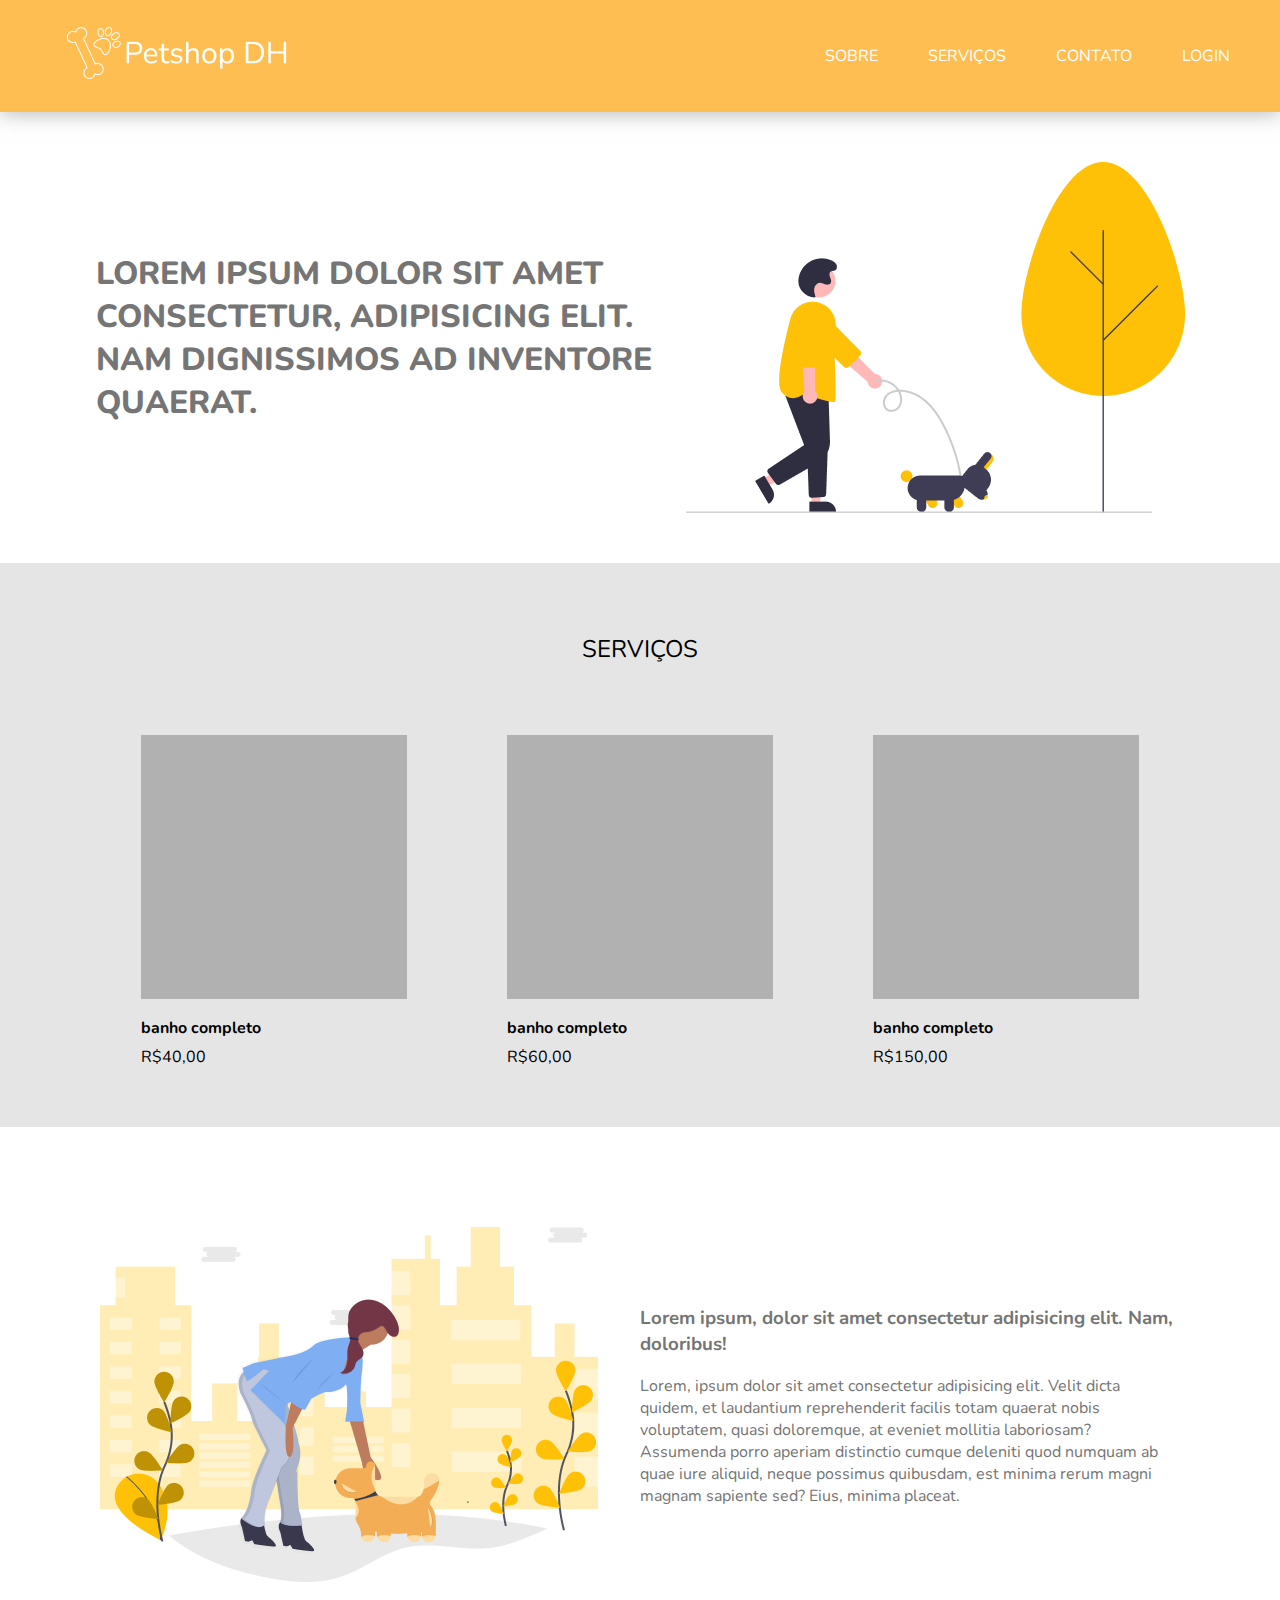
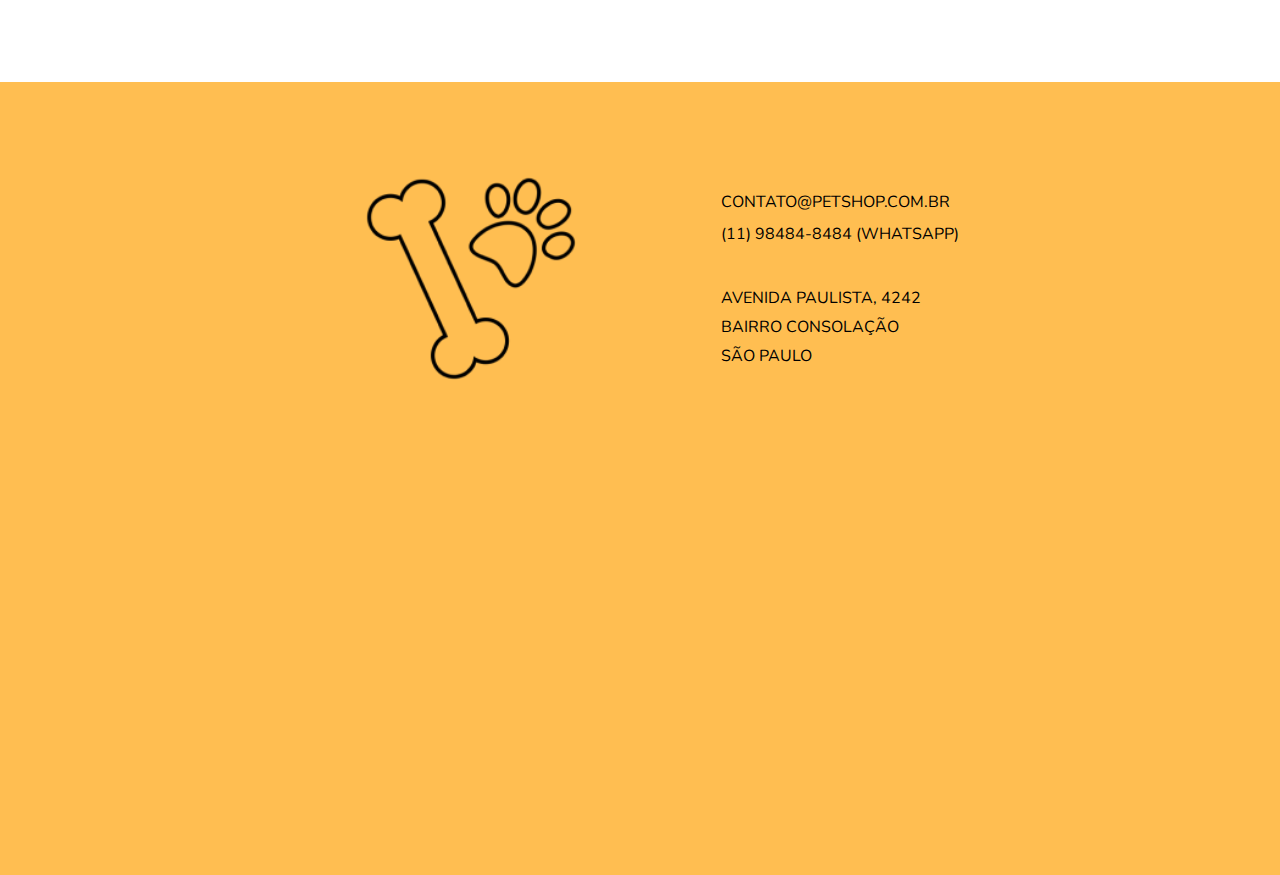
<file: index.html>
<!DOCTYPE html>
<html lang="pt-br">
<head>
    <meta charset="UTF-8">
    <meta http-equiv="X-UA-Compatible" content="IE=edge">
    <meta name="viewport" content="width=device-width, initial-scale=1.0">
    <title>Petshop DH</title>

    <link rel="stylesheet" href="css/style.css">
</head>
<body>

    <header>
            <div class="header-container">

                <a href="index.html"><img src="img/Petshop DH-logo-white 1.png" alt="Petshop DH"></a>
                <div class="menu">
                    <ul>
                        <li><a href="sobre.html">sobre</a></li>
                        <li><a href="servicos.html">serviços</a></li>
                        <li><a href="contatos.html">contato</a></li>
                        <li><a href="login.html">login</a></li>
                    </ul>
                </div>

            </div>
    </header>

    <section class="banner">
        <div class="banner-container">

            <h1>Lorem ipsum dolor sit amet consectetur, adipisicing elit. Nam dignissimos ad inventore quaerat.</h1>
            <img src="img/undraw_Dog_walking_re_l61p 1.png" alt="passeio de cachorro">
        </div>

    </section>

    <section class="services">
        <h2>serviços</h2>

        <div class="services-thumb">
            <div class="thumb">
                <img src="img/Rectangle 2.png" alt="banho completo">
                <h4>banho completo</h4>
                <p>R$40,00</p>
            </div>
            <div class="thumb">
                <img src="img/Rectangle 2.png" alt="banho e tosa">
                <h4>banho completo</h4>
                <p>R$60,00</p>
            </div>
            <div class="thumb">
                <img src="img/Rectangle 2.png" alt="consulta veterinária">
                <h4>banho completo</h4>
                <p>R$150,00</p>
            </div>
        </div>

    </section>

    <section class="care">
        <div class="care-container">

            <img src="img/undraw_good_doggy_4wfq 1.png" alt="">

            <div class="txt">
                <h3>Lorem ipsum, dolor sit amet consectetur adipisicing elit. Nam, doloribus!</h3>
                <p>Lorem, ipsum dolor sit amet consectetur adipisicing elit. Velit dicta quidem, et laudantium reprehenderit facilis totam quaerat nobis voluptatem, quasi doloremque, at eveniet mollitia laboriosam? Assumenda porro aperiam distinctio cumque deleniti quod numquam ab quae iure aliquid, neque possimus quibusdam, est minima rerum magni magnam sapiente sed? Eius, minima placeat.</p>
            </div>

        </div>
    </section>
    
    <footer>
        <img class="logo-2" src="img/logo-black 1.png" alt="petshop DH">

        <div>
            <div class="contacts">
                <p><a href="mailto:contato@petshop.com.br">CONTATO@PETSHOP.COM.BR</a></p>
                <p><a href="https://api.whatsapp.com/send?phone=5511984848484&text=Ol%C3%A1%2C%20desejo%20agendar%20hor%C3%A1rio%20para%20o%20meu%20pet!">(11) 98484-8484 (WHATSAPP)</a></p>
            </div>
            <div class="adress">
                <p>avenida paulista, 4242</p>
                <p>bairro consolação</p>
                <p>são paulo</p>
            </div>
        </div>
        
        <iframe src="https://www.google.com/maps/embed?pb=!1m18!1m12!1m3!1d3657.384076349816!2d-46.665941685022446!3d-23.55464548468616!2m3!1f0!2f0!3f0!3m2!1i1024!2i768!4f13.1!3m3!1m2!1s0x94ce582c4835016b%3A0xf92930472ca54186!2sAv.%20Paulista%2C%204242%20-%20Bela%20Vista%2C%20S%C3%A3o%20Paulo%20-%20SP%2C%2001310-300!5e0!3m2!1spt-BR!2sbr!4v1629125510078!5m2!1spt-BR!2sbr" allowfullscreen="" loading="lazy"></iframe>

    </footer>
</body>
</html>
</file>
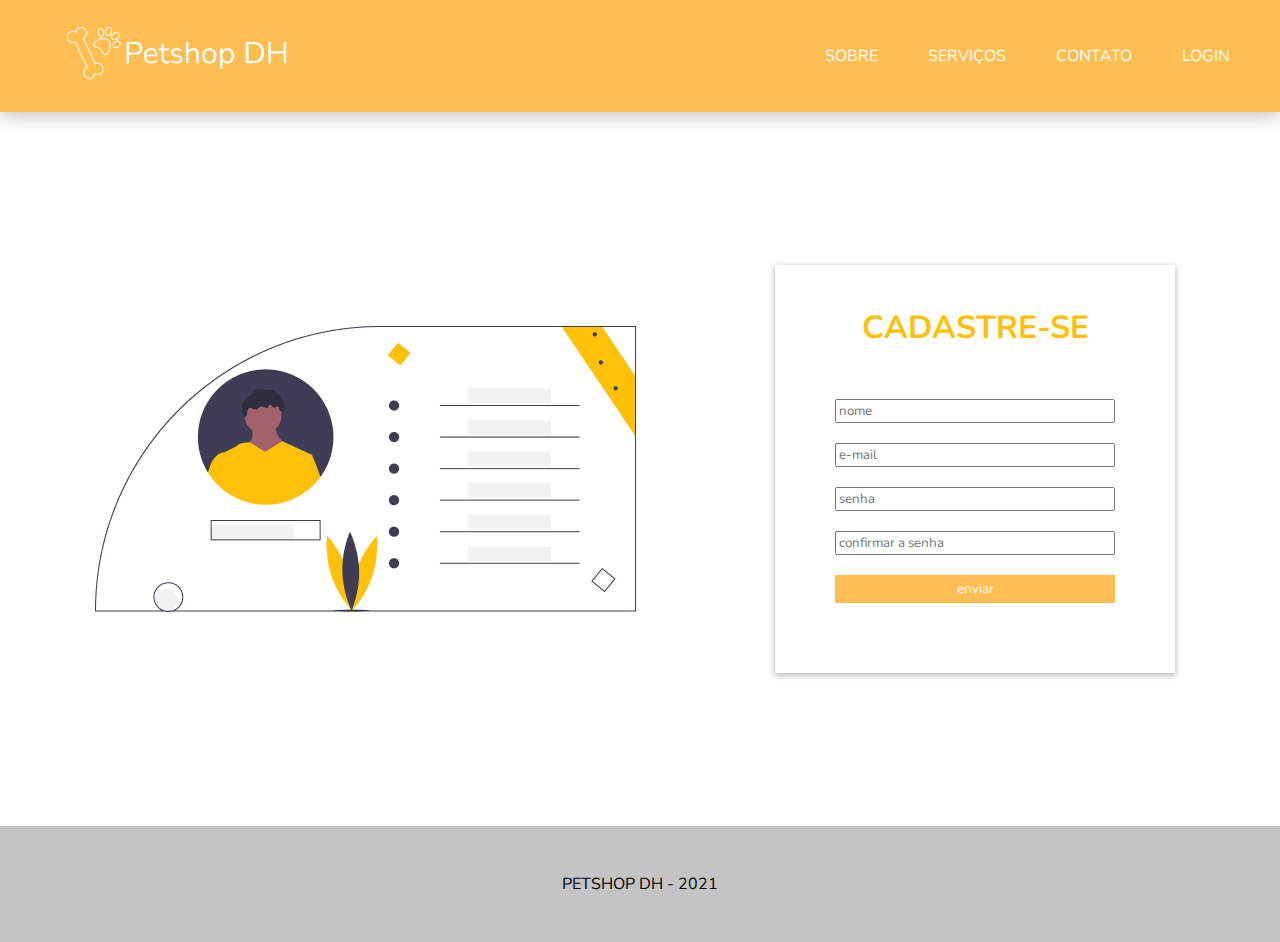
<file: cadastro.html>
<!DOCTYPE html>
<html lang="pt-br">

<head>
    <meta charset="UTF-8">
    <meta http-equiv="X-UA-Compatible" content="IE=edge">
    <meta name="viewport" content="width=device-width, initial-scale=1.0">
    <title>Petshop DH - Contato</title>

    <link rel="stylesheet" href="css/style.css">
</head>

<body>

    <header>
        <div class="header-container">

            <a href="index.html"><img src="img/Petshop DH-logo-white 1.png" alt="Petshop DH"></a>
            <div class="menu">
                <ul>
                    <li><a href="sobre.html">sobre</a></li>
                    <li><a href="servicos.html">serviços</a></li>
                    <li><a href="contatos.html">contato</a></li>
                    <li><a href="login.html">login</a></li>
                </ul>
            </div>

        </div>
    </header>

    <section class="login-register">
        <img src="img/undraw_personal_info_0okl 1.png" alt="">

        <div class="form-login-register">
            
            <div class="login-register-box">
            <h1>CADASTRE-SE</h1>

                <form action="">
                    <input type="text" name="name-register" id="name-register" placeholder="nome">
                    <input type="email" name="email-login" id="email-login" placeholder="e-mail">
                    <input type="password" name="senha" id="senha" placeholder="senha">
                    <input type="password" name="senha-conf" id="senha-conf" placeholder="confirmar a senha">
                    <input class="btn-login" type="submit" value="enviar">
                </form>
             </div>   

        </div>
    </section>

    <footer class="footer-pg3-contact">
        PETSHOP DH - 2021
    </footer>

</body>

</html>
</file>
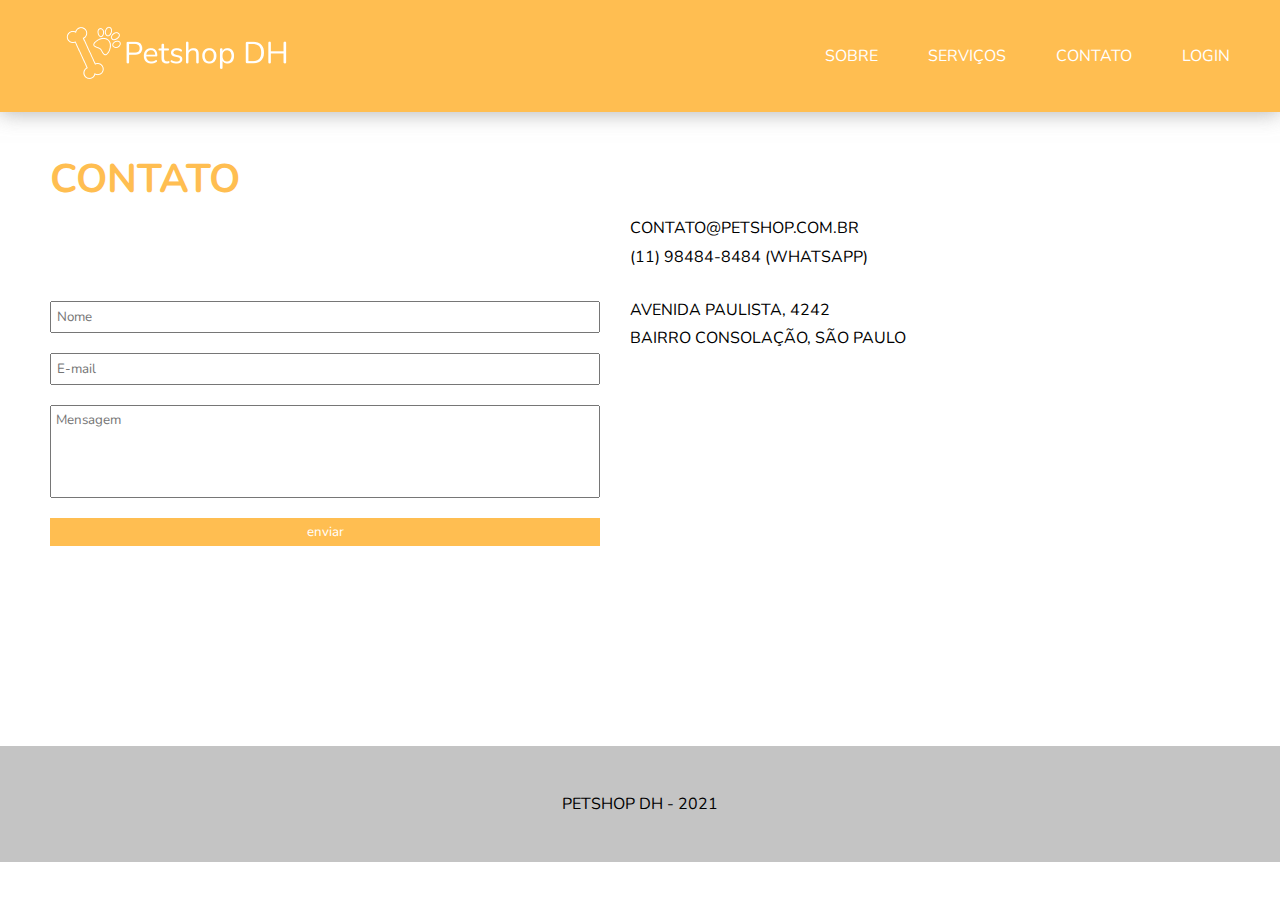
<file: contatos.html>
<!DOCTYPE html>
<html lang="pt-br">
<head>
    <meta charset="UTF-8">
    <meta http-equiv="X-UA-Compatible" content="IE=edge">
    <meta name="viewport" content="width=device-width, initial-scale=1.0">
    <title>Petshop DH - Contato</title>

    <link rel="stylesheet" href="css/style.css">
</head>
<body>

    <header>
            <div class="header-container">

                <a href="index.html"><img src="img/Petshop DH-logo-white 1.png" alt="Petshop DH"></a>
                <div class="menu">
                    <ul>
                        <li><a href="sobre.html">sobre</a></li>
                        <li><a href="servicos.html">serviços</a></li>
                        <li><a href="contatos.html">contato</a></li>
                        <li><a href="login.html">login</a></li>
                    </ul>
                </div>

            </div>
    </header>

    <section class="pg3-contact">
            <h1>CONTATO</h1>
            <div class=pg3-contact-container>
                <form action="">
                    <input type="text" name="name" id="name" placeholder="Nome">
                    <input type="email" name="email" id="email" placeholder="E-mail">
                    <textarea name="msg" id="msg" placeholder="Mensagem"></textarea>
                    <input class="submit" type="submit" value="enviar">
                </form>
                <div>
                    <div class="contacts">
                        <p><a href="mailto:contato@petshop.com.br">CONTATO@PETSHOP.COM.BR</a></p>
                        <p><a href="https://api.whatsapp.com/send?phone=5511984848484&text=Ol%C3%A1%2C%20desejo%20agendar%20hor%C3%A1rio%20para%20o%20meu%20pet!">(11) 98484-8484 (WHATSAPP)</a></p>
                    </div>
                    <div class="adress">
                        <p>avenida paulista, 4242</p>
                        <p>bairro consolação, são paulo</p>
                    </div>
                    <iframe src="https://www.google.com/maps/embed?pb=!1m18!1m12!1m3!1d3657.384076349816!2d-46.665941685022446!3d-23.55464548468616!2m3!1f0!2f0!3f0!3m2!1i1024!2i768!4f13.1!3m3!1m2!1s0x94ce582c4835016b%3A0xf92930472ca54186!2sAv.%20Paulista%2C%204242%20-%20Bela%20Vista%2C%20S%C3%A3o%20Paulo%20-%20SP%2C%2001310-300!5e0!3m2!1spt-BR!2sbr!4v1629125510078!5m2!1spt-BR!2sbr" allowfullscreen="" loading="lazy"></iframe>
                </div>
        
            </div>
    </section>

    <footer class="footer-pg3-contact">
            PETSHOP DH - 2021
    </footer>

</body>
</html>
</file>
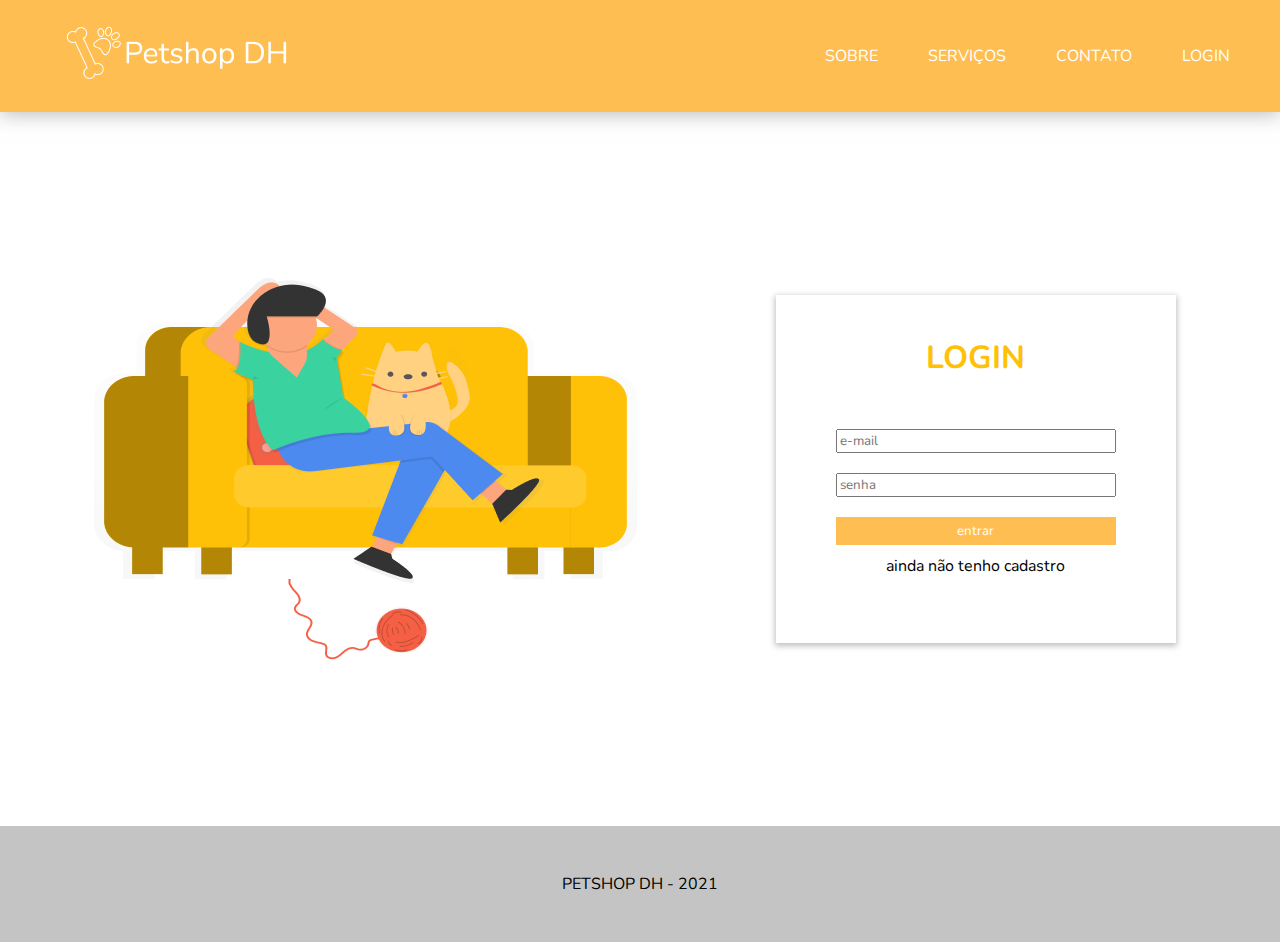
<file: login.html>
<!DOCTYPE html>
<html lang="pt-br">

<head>
    <meta charset="UTF-8">
    <meta http-equiv="X-UA-Compatible" content="IE=edge">
    <meta name="viewport" content="width=device-width, initial-scale=1.0">
    <title>Petshop DH - Contato</title>

    <link rel="stylesheet" href="css/style.css">
</head>

<body>

    <header>
        <div class="header-container">

            <a href="index.html"><img src="img/Petshop DH-logo-white 1.png" alt="Petshop DH"></a>
            <div class="menu">
                <ul>
                    <li><a href="sobre.html">sobre</a></li>
                    <li><a href="servicos.html">serviços</a></li>
                    <li><a href="contatos.html">contato</a></li>
                    <li><a href="login.html">login</a></li>
                </ul>
            </div>

        </div>
    </header>

    <section class="login-register">
        <img src="img/undraw_chilling_8tii 1.png" alt="">

        <div class="form-login-register">
            
            <div class="login-register-box">
                <h1>LOGIN</h1>
                    <form action="">
                        <input type="email" name="email-login" id="email-login" placeholder="e-mail">
                        <input type="password" name="senha" id="senha" placeholder="senha">
                        <input class="btn-login" type="submit" value="entrar">
                        <a href="cadastro.html">
                            <p>ainda não tenho cadastro</p>
                        </a>
                    </form>
            </div>

        </div>
    </section>

    <footer class="footer-pg3-contact">
        PETSHOP DH - 2021
    </footer>

</body>

</html>
</file>
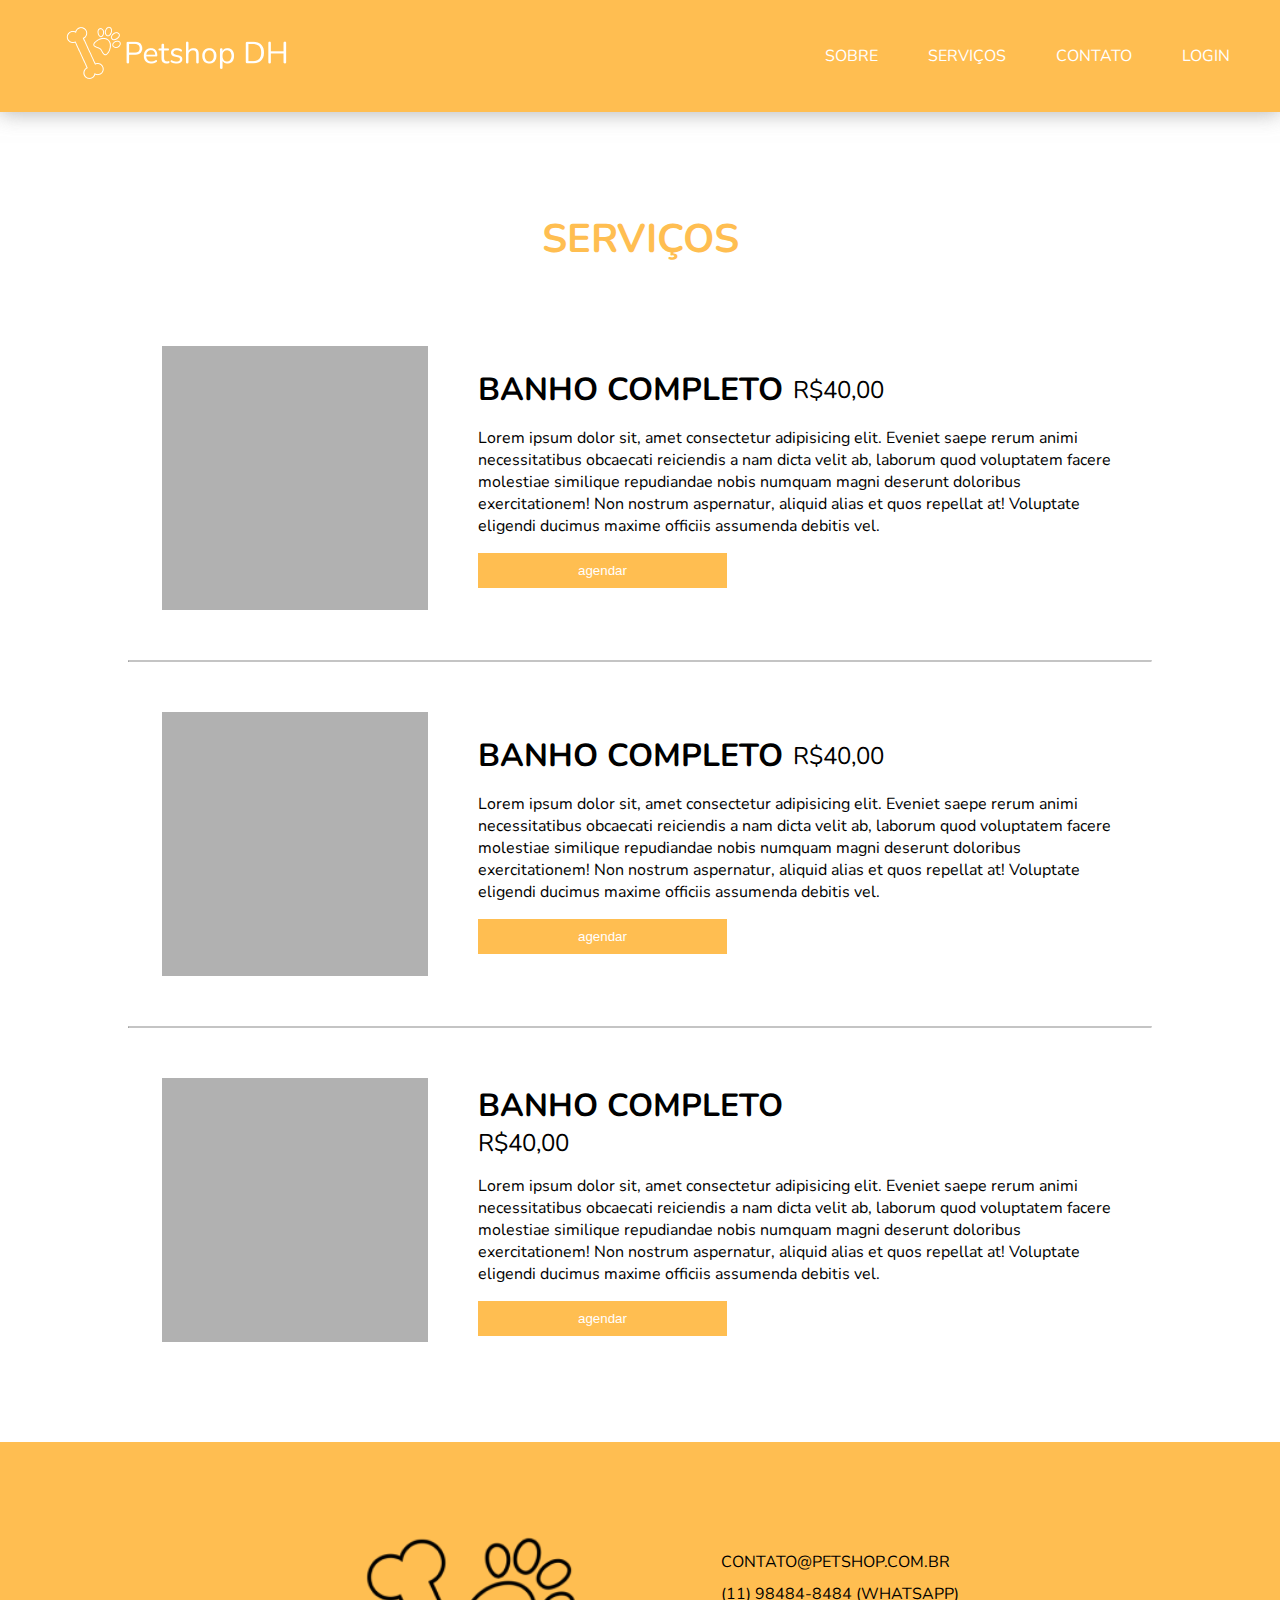
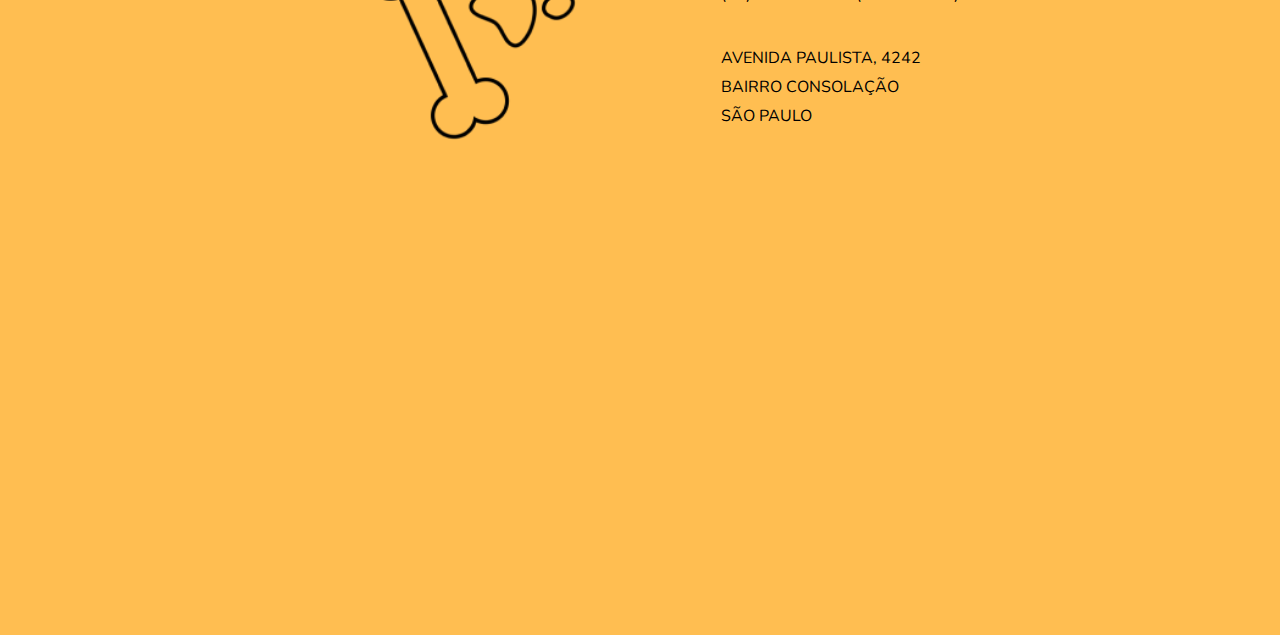
<file: servicos.html>
<!DOCTYPE html>
<html lang="pt-br">
<head>
    <meta charset="UTF-8">
    <meta http-equiv="X-UA-Compatible" content="IE=edge">
    <meta name="viewport" content="width=device-width, initial-scale=1.0">
    <title>Petshop DH - Serviços</title>

    <link rel="stylesheet" href="css/style.css">
</head>

<body>

    <header>
        <div class="header-container">

            <a href="index.html"><img src="img/Petshop DH-logo-white 1.png" alt="Petshop DH"></a>
            <div class="menu">
                <ul>
                    <li><a href="sobre.html">sobre</a></li>
                    <li><a href="servicos.html">serviços</a></li>
                    <li><a href="contatos.html">contato</a></li>
                    <li><a href="login.html">login</a></li>
                </ul>
            </div>

        </div>
    </header>

    <section class=pg-services>
        <h1>SERVIÇOS</h1>

        <div class="pg-services-thumb"> 
            <img src="img/Rectangle 8.png" alt="serviços-petshop">

            <div class="pg-services-txt">
                <div class="text">
                    <h2>BANHO COMPLETO</h2><h3>R$40,00</h3>
                </div>
                <p>Lorem ipsum dolor sit, amet consectetur adipisicing elit. Eveniet saepe rerum animi necessitatibus obcaecati reiciendis a nam dicta velit ab, laborum quod voluptatem facere molestiae similique repudiandae nobis numquam magni deserunt doloribus exercitationem! Non nostrum aspernatur, aliquid alias et quos repellat at! Voluptate eligendi ducimus maxime officiis assumenda debitis vel.</p>
                <button>agendar</button>
            </div>
        </div>
        <hr>

        <div class="pg-services-thumb"> 
            <img src="img/Rectangle 8.png" alt="serviços-petshop">

            <div class="pg-services-txt">
                <div class="text">
                    <h2>BANHO COMPLETO</h2><h3>R$40,00</h3>
                </div>
                <p>Lorem ipsum dolor sit, amet consectetur adipisicing elit. Eveniet saepe rerum animi necessitatibus obcaecati reiciendis a nam dicta velit ab, laborum quod voluptatem facere molestiae similique repudiandae nobis numquam magni deserunt doloribus exercitationem! Non nostrum aspernatur, aliquid alias et quos repellat at! Voluptate eligendi ducimus maxime officiis assumenda debitis vel.</p>
                <button>agendar</button>
            </div>
        </div>
        <hr>
        
        <div class="pg-services-thumb"> 
            <img src="img/Rectangle 8.png" alt="serviços-petshop">

            <div class="pg-services-txt">
                <h2>BANHO COMPLETO</h2><h3>R$40,00</h3>
                <p>Lorem ipsum dolor sit, amet consectetur adipisicing elit. Eveniet saepe rerum animi necessitatibus obcaecati reiciendis a nam dicta velit ab, laborum quod voluptatem facere molestiae similique repudiandae nobis numquam magni deserunt doloribus exercitationem! Non nostrum aspernatur, aliquid alias et quos repellat at! Voluptate eligendi ducimus maxime officiis assumenda debitis vel.</p>
                <button>agendar</button>
            </div>
        </div>
    </section>
    
    <footer>
        <img class="logo-2" src="img/logo-black 1.png" alt="petshop DH">

        <div>
            <div class="contacts">
                <p><a href="mailto:contato@petshop.com.br">CONTATO@PETSHOP.COM.BR</a></p>
                <p><a href="https://api.whatsapp.com/send?phone=5511984848484&text=Ol%C3%A1%2C%20desejo%20agendar%20hor%C3%A1rio%20para%20o%20meu%20pet!">(11) 98484-8484 (WHATSAPP)</a></p>
            </div>
            <div class="adress">
                <p>avenida paulista, 4242</p>
                <p>bairro consolação</p>
                <p>são paulo</p>
            </div>
        </div>
        
        <iframe src="https://www.google.com/maps/embed?pb=!1m18!1m12!1m3!1d3657.384076349816!2d-46.665941685022446!3d-23.55464548468616!2m3!1f0!2f0!3f0!3m2!1i1024!2i768!4f13.1!3m3!1m2!1s0x94ce582c4835016b%3A0xf92930472ca54186!2sAv.%20Paulista%2C%204242%20-%20Bela%20Vista%2C%20S%C3%A3o%20Paulo%20-%20SP%2C%2001310-300!5e0!3m2!1spt-BR!2sbr!4v1629125510078!5m2!1spt-BR!2sbr" allowfullscreen="" loading="lazy"></iframe>

    </footer>
    
</body>
</html>
</file>
<file: css/style.css>
@import url('https://fonts.googleapis.com/css2?family=Nunito:ital,wght@0,200;0,300;0,400;0,600;0,700;0,800;0,900;1,200;1,300;1,400;1,600;1,700;1,800;1,900&display=swap');

body{
    margin:0;
    padding:0;
    font-family: 'Nunito', sans-serif;
}
*{
    box-sizing: border-box;
}
/************************************ header ************************************/
header{
    text-transform: uppercase;
    background-color:#FFBE51;
    
}
header .header-container{
    display: flex;
    flex-wrap: wrap;
    justify-content: space-between;
    align-items: center;

    padding: 10px 50px;
    box-shadow: 0px 1px 20px rgba(139, 139, 139, 0.65);
}
header .menu ul{
    list-style-type: none;
    color:#fff;
    margin: 0;
    padding: 0;

    display: flex;
    flex-wrap: wrap;
    justify-content: center;
    gap: 50px;
    align-items: center;
}
header .menu ul a{
    text-decoration:none;
    color: #fff;
}
/************************************ banner ************************************/
section.banner h1{
    color: #757575;
    font-weight: 800;
    text-transform: uppercase;
}
section.banner .banner-container{
    display: flex;
    flex-wrap: wrap;
    justify-content: center;
    align-items: center;

    padding: 0 50px;
    margin: 50px 0;
}
section.banner h1{
    width:50%
}
section.banner img{
    max-width:100%;
}
/************************************ services ************************************/
section.services{
    background-color:#E5E5E5;
    color:#000;

    padding: 50px 0;
}
section.services h2{
    text-transform: uppercase;
    font-size: 1.5rem;
    font-weight: 400;
    text-align: center;

    padding-bottom: 50px;
}
section.services h4{
    margin-top: 25px;
}
section.services .services-thumb{
    display: flex;
    flex-wrap: wrap;
    gap: 100px;
    justify-content: center;
    
    padding: 0 50px;

    line-height: 0.5;
}
/************************************ care ************************************/
section.care{
    color:#757575;
    padding: 50px 0
}
section.care img{
    max-width: 100%;
}
section.care .care-container{
    display: flex;
    flex-wrap: wrap;
    gap: 20px;
    justify-content: space-between;
    align-items: center;

    padding: 50px 100px;
}
section.care .care-container .txt{
    width: 50%;
}
/************************************ care ************************************/
footer{
    text-transform: uppercase;
    background-color:#FFBE51;
    line-height: 1;

    display: flex;
    flex-wrap: wrap;
    gap: 100px;
    justify-content: center;
    align-items: center;

    padding: 50px;
}
footer img.logo-2{
    width: 300px;
    max-width: 100%;
}
footer .contacts a{
    text-decoration:none;
    color: #000;
}
footer .adress{
    margin-top: 50px;
    
}
footer iframe{
    width: 450px;
    height: 300px;
    border: 0;
}

/************************************ pag2: services ************************************/
section.pg-services{
    margin: 100px 0 100px 0;
}
section.pg-services h1{
    text-align: center;
    color:#FFBE51;
    font-size: 2.5rem;
    margin: 0 0 80px 0;
}
section.pg-services h2{
    font-size: 2rem;
    margin: 0;
    padding: 0;
}
section.pg-services h3{
    font-size: 1.5rem;
    font-weight: 400;
    margin: 0;
    padding: 0;
}
section.pg-services hr{
    border-top: 2px solid #C4C4C4;
    margin: 50px auto 50px auto;
    border-bottom: 0;
    width: 80%;
}
section.pg-services .pg-services-thumb{
    display:flex;
    flex-wrap:wrap;
    justify-content: center;
    gap: 50px;
    align-items: center;

    width: 100%;
}
section.pg-services .pg-services-thumb img{
    width: 266px;
}
section.pg-services .pg-services-thumb .pg-services-txt{
    flex-basis: 50%;
}
section.pg-services .pg-services-thumb .pg-services-txt .text{
    display: flex;
    flex-wrap: wrap;
    align-items: center;
    justify-content: flex-start;
    gap: 10px;

    font-size: 2rem;
}
section.pg-services .pg-services-thumb .pg-services-txt button{
    padding: 10px 100px;
    background-color: #FFBE51;
    color: #fff;
    border: none;
}
/************************************ pag3: contact ************************************/
section.pg3-contact{
    min-height: 66vh;
}
section.pg3-contact h1{
    color:#FFBE51;
    font-size:2.5rem;
    margin: 40px 0 0px 50px;
}
section.pg3-contact iframe{
        width: 600px;
        height: 250px;
        max-width: 100%;
        border: 0;
}
section.pg3-contact .pg3-contact-container{
    display: flex;
    flex-wrap: wrap;
    justify-content: space-between;
    align-items: center;

    margin: 0 50px;
}
section.pg3-contact form{
    max-width: 100%;
}
section.pg3-contact form input, textarea{
    display: block;
    padding: 5px;
    margin: 20px 0;

    width: 550px;
    max-width: 100%;

    font-family: 'Nunito', sans-serif;
}
section.pg3-contact form textarea{
    padding-bottom: 50px;
    resize: none;
}
section.pg3-contact input.submit{
    border: none;background-color: #FFBE51;
    color: white;
}
section.pg3-contact .pg3-contact-container .adress{
    margin: 40px 0;
}
section.pg3-contact .pg3-contact-container .contacts,.adress{
    line-height: 0.8;
    text-transform: uppercase;
}
section.pg3-contact .contacts a{
    text-decoration:none;
    color: #000;
}
/************************************ footer - pag3,4,5 ************************************/
footer.footer-pg3-contact{
    background-color: #C4C4C4;
    /* position: fixed;
    bottom: 0;
    width: 100%; */
    
}
/********************************* pag4: login e pag5: register *********************************/
section.login-register{
    display: flex;
    flex-wrap: wrap-reverse;
    justify-content: space-around;
    gap: 50px;
    align-items: center;
    margin: 60px 55px;

    min-height: 66vh;
}
section.login-register h1{
    color: #FFC107;
    text-align: center;
    margin-bottom: 50px;
}
section.login-register .form-login-register{
    padding: 0 10px;
    max-width: 100%;
}
section.login-register .login-register-box{
    box-shadow: 0px 2px 6px 1px rgba(0, 0, 0, 0.25);
    padding: 20px 60px 50px 60px;
    width: 400px;
    max-width: 100%;
    text-align: center;
}
section.login-register img{
    max-width: 100%;
}
section.login-register form input{
    display: block;
    width: 100%;
    margin: 20px 0 20px 0;

    font-family: 'Nunito', sans-serif;
}
section.login-register form input.btn-login{
    background-color: #FFBE51;
    color: #fff;
    border: none;
    padding: 5px;
}
section.login-register form a{
    text-decoration: none;
    color: #000;
}
section.login-register form p{
    margin-top: -10px;

}








/************************************ media ************************************/
@media (max-width: 1234px){
    section.care .care-container{
        justify-content: center;
        padding: 50px 50px;
    }
    section.care .care-container .txt{
        width: 100%;
    }
}

@media (max-width: 1095px) {
    section.banner h1{
        width:100%;
        text-align: center;
    }
    section.banner .banner-container{
        gap:20px;
    }
}
@media (max-width: 757px) {
    header .menu ul{
        display:block;
        line-height: 2;
    }
    footer img.logo-2{
        width: 150px;
        max-width: 100%;
    }
}
@media (max-width: 375px){
    section.login-register .login-register-box {
        padding: 2px 15px;
    }
}
</file>
